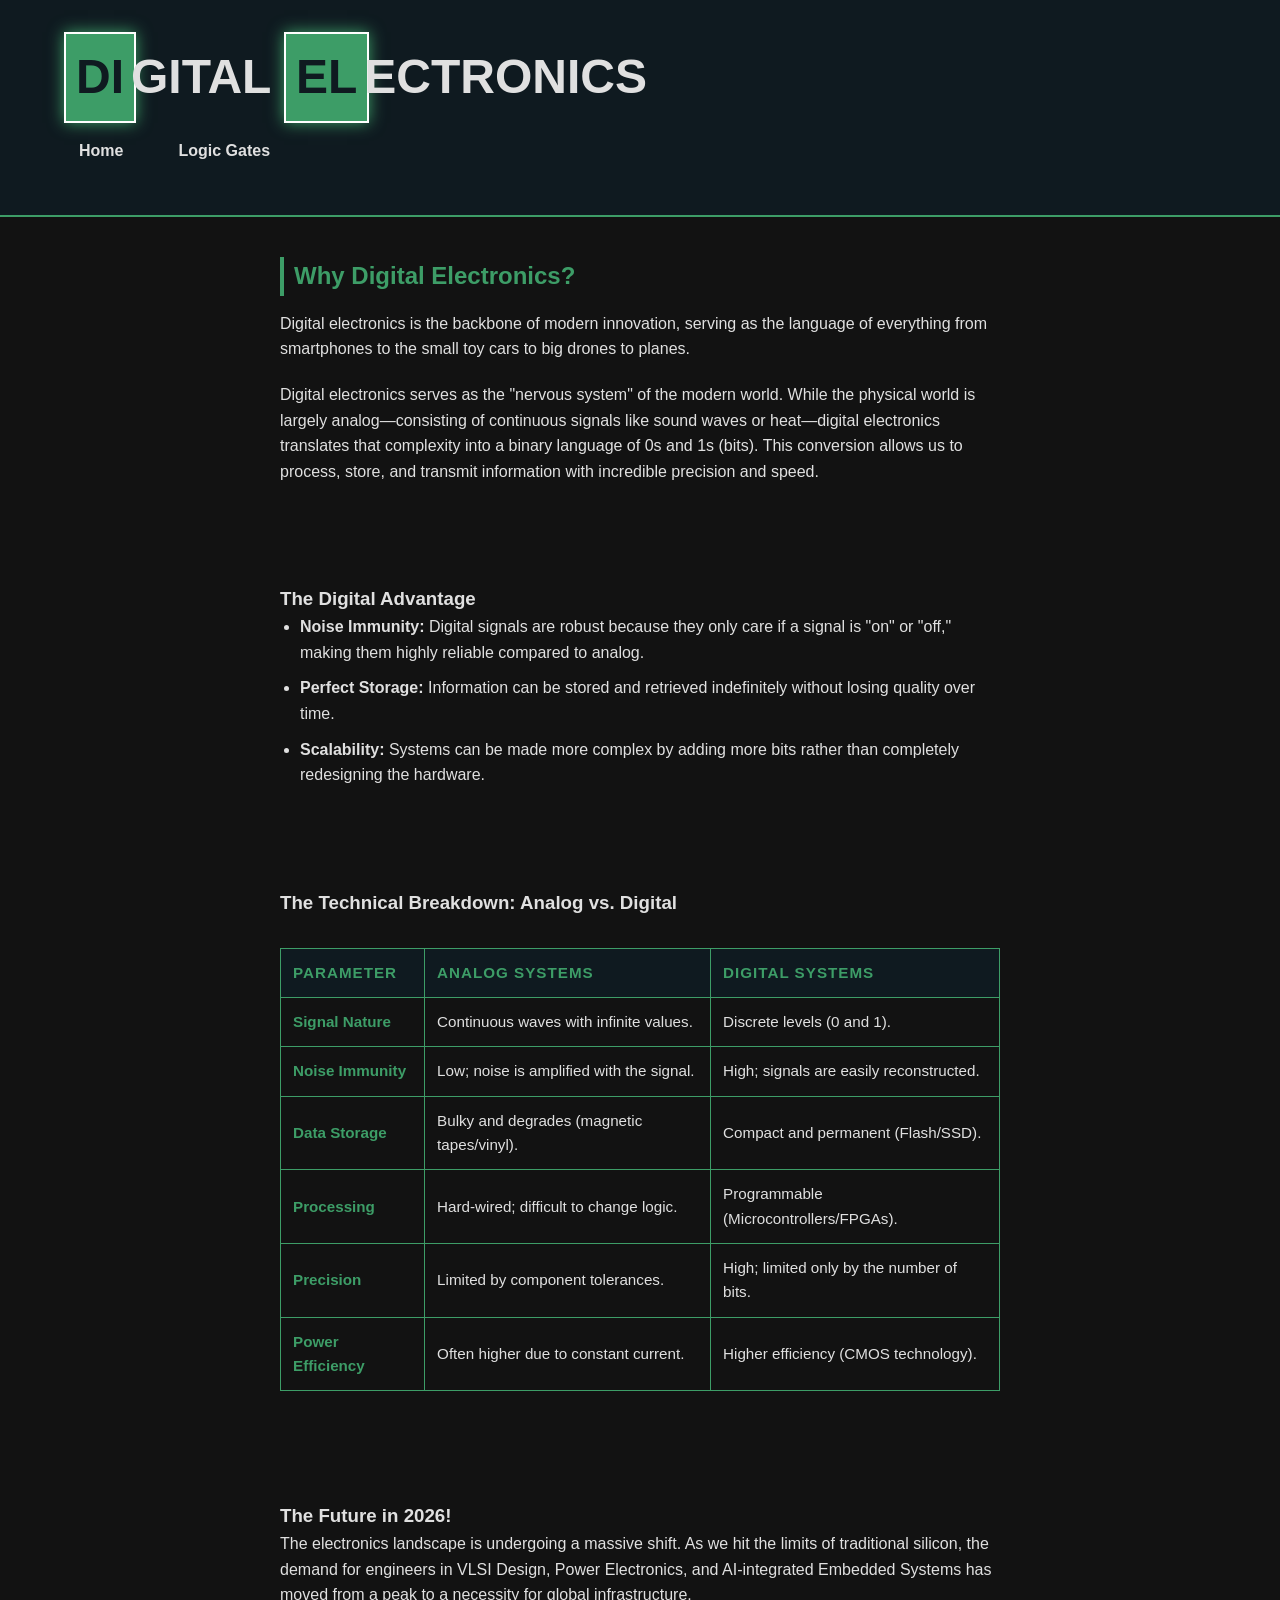
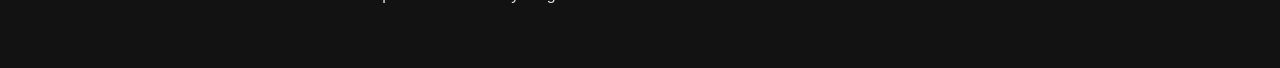
<file: index.html>
<!DOCTYPE html>
<html lang="en">

<head>
    <meta charset="UTF-8">
    <meta name="viewport" content="width=device-width, initial-scale=1.0">
    <title>Digital Electronics Lab</title>
    <link rel="stylesheet" href="style.css">
</head>

<body>
    <header>
        <div class="logo">
            <span class="element">Di</span>gital
            <span class="element">El</span>ectronics
        </div>
        <nav>
            <ul>
                <li><a href="index.html">Home</a></li>
                <li><a href="logic-gates.html">Logic Gates</a></li>
            </ul>
        </nav>
    </header>
    <section id="intro">
        <h2>Why Digital Electronics?</h2>
        <p>Digital electronics is the backbone of modern innovation, serving as the language of everything from
            smartphones to the small toy cars to big drones to planes.</p>

        <p> Digital electronics serves as the "nervous system" of the modern world.
            While the physical world is largely analog—consisting of continuous signals
            like sound waves or heat—digital electronics translates that complexity into
            a binary language of 0s and 1s (bits). This conversion allows us to process,
            store, and transmit information with incredible precision and speed. </p>
    </section>

    <section id="advantages">
        <h3>The Digital Advantage</h3>
        <ul>
            <li><strong>Noise Immunity:</strong> Digital signals are robust because they only care if a signal is "on"
                or "off," making them highly reliable compared to analog.</li>
            <li><strong>Perfect Storage:</strong> Information can be stored and retrieved indefinitely without losing
                quality over time.</li>
            <li><strong>Scalability:</strong> Systems can be made more complex by adding more bits rather than
                completely redesigning the hardware.</li>
        </ul>
    </section>

    <section id="comparison">
        <h3>The Technical Breakdown: Analog vs. Digital</h3>
        <table>
            <thead>
                <tr>
                    <th>Parameter</th>
                    <th>Analog Systems</th>
                    <th>Digital Systems</th>
                </tr>
            </thead>
            <tbody>
                <tr>
                    <td><strong>Signal Nature</strong></td>
                    <td>Continuous waves with infinite values.</td>
                    <td>Discrete levels (0 and 1).</td>
                </tr>
                <tr>
                    <td><strong>Noise Immunity</strong></td>
                    <td>Low; noise is amplified with the signal.</td>
                    <td>High; signals are easily reconstructed.</td>
                </tr>
                <tr>
                    <td><strong>Data Storage</strong></td>
                    <td>Bulky and degrades (magnetic tapes/vinyl).</td>
                    <td>Compact and permanent (Flash/SSD).</td>
                </tr>
                <tr>
                    <td><strong>Processing</strong></td>
                    <td>Hard-wired; difficult to change logic.</td>
                    <td>Programmable (Microcontrollers/FPGAs).</td>
                </tr>
                <tr>
                    <td><strong>Precision</strong></td>
                    <td>Limited by component tolerances.</td>
                    <td>High; limited only by the number of bits.</td>
                </tr>
                <tr>
                    <td><strong>Power Efficiency</strong></td>
                    <td>Often higher due to constant current.</td>
                    <td>Higher efficiency (CMOS technology).</td>
                </tr>
            </tbody>
        </table>
    </section>

    <section id="career">
        <h3>The Future in 2026!</h3>
        <p>The electronics landscape is undergoing a massive shift.
            As we hit the limits of traditional silicon, the demand
            for engineers in VLSI Design, Power Electronics, and
            AI-integrated Embedded Systems has moved from a peak to a
            necessity for global infrastructure.</p>
    </section>
</body>
</file>
<file: style.css>
/* style.css */

:root {
    /* Breaking Bad inspired 'Chemical Green' */
    --accent-green: #3d9d67;
    /* Dark/Muted blue for shadows and depth */
    --deep-blue: #0f1a20;
    /* Muted text for readability */
    --text-main: #e0e0e0;
    /* Soft dark gray instead of pure black to reduce eye strain */
    --bg-color: #121212;
}

* {
    margin: 0;
    padding: 0;
    box-sizing: border-box;
}

body {
    background-color: var(--bg-color);
    /* */
    color: var(--text-main);
    /* */
    font-family: 'Segoe UI', Tahoma, Geneva, Verdana, sans-serif;
    line-height: 1.6;
}

header {
    background-color: var(--deep-blue);
    padding: 2rem 5%;
    /* Adds some breathing room on the sides */
    border-bottom: 2px solid var(--accent-green);

    /* Change these to align left */
    display: flex;
    flex-direction: column;
    align-items: flex-start;
    text-align: left;
}


header h1 {
    color: var(--accent-green);
    font-size: 2.5rem;
    text-transform: uppercase;
    letter-spacing: 2px;
}

nav ul {
    list-style: none;
    display: flex;
    justify-content: flex-start;
    /* Aligns links to the left */
    gap: 25px;
    margin-top: 15px;
    padding: 0;
    /* Ensures no default padding pushes it right */
}


nav ul li {
    margin: 0 15px;
}

nav ul li a {
    color: var(--text-main);
    text-decoration: none;
    font-weight: bold;
    transition: color 0.3s ease;
    /* */
}

nav ul li a:hover {
    color: var(--accent-green);
}

section {
    padding: 40px;
    max-width: 800px;
    margin: 0 auto;
}

h2 {
    color: var(--accent-green);
    margin-bottom: 15px;
    border-left: 4px solid var(--accent-green);
    padding-left: 10px;
}

p {
    margin-bottom: 20px;
}

.logo {
    font-size: 3rem;
    font-weight: bold;
    color: var(--text-main);
    text-transform: uppercase;
}

.element {
    background-color: var(--accent-green);
    color: var(--deep-blue);
    padding: 5px 10px;
    margin-right: -5px;
    display: inline-block;
    border: 2px solid #fff;
    box-shadow: 0 0 15px var(--accent-green);
    /* Glowing effect */
}

.gate-grid {
    display: grid;
    grid-template-columns: repeat(auto-fit, minmax(200px, 1fr));
    gap: 20px;
}

.gate-card {
    background: #1e1e1e;
    border: 1px solid #333;
    padding: 20px;
    border-radius: 8px;
    transition: transform 0.3s ease, border-color 0.3s ease;
}

.gate-card:hover {
    transform: translateY(-5px);
    border-color: var(--accent-green);
}

.gate-card code {
    display: block;
    margin-top: 10px;
    color: var(--accent-green);
    font-family: 'Courier New', monospace;
}

table {
    width: 100%;
    max-width: 900px;
    /* Keeps it from stretching too wide on big screens */
    border-collapse: collapse;
    margin: 30px 0;
    font-size: 0.95rem;
    border: 1px solid #333;
}

th {
    background-color: var(--deep-blue);
    color: var(--accent-green);
    text-transform: uppercase;
    letter-spacing: 1px;
    border: 1px solid var(--accent-green);
}

td {
    border: 1px solid #333;
}

/* Adds a subtle green glow when you hover over a row */
tr:hover {
    background-color: #1a1a1a;
    box-shadow: inset 0 0 10px rgba(61, 157, 103, 0.2);
}

tr td:first-child {
    color: var(--accent-green);
    font-weight: bold;
}

th,
td {
    padding: 12px;
    text-align: left;
    border: 1px solid var(--accent-green);
}

th {
    background-color: var(--deep-blue);
    color: var(--accent-green);
}

ul {
    padding-left: 20px;
    margin-bottom: 20px;
}

li {
    margin-bottom: 10px;
}

.gate-detail {
    margin-bottom: 50px;
    padding: 20px;
    border-left: 2px solid var(--accent-green);
}

.gate-symbol img {
    max-width: 200px;
    display: block;
    margin: 20px 0;
    filter: invert(1);
    /* Use this if your gate image has a white background */
}

.boolean-box {
    margin-top: 20px;
}

.white-bg-formula {
    background-color: white;
    color: black;
    padding: 15px 30px;
    display: inline-block;
    font-family: 'Courier New', monospace;
    font-weight: bold;
    font-size: 1.5rem;
    border-radius: 4px;
    margin: 10px 0;
    box-shadow: 0 4px 10px rgba(0, 0, 0, 0.3);
}

.formula-text {
    font-style: italic;
    color: var(--accent-green);
}
</file>
